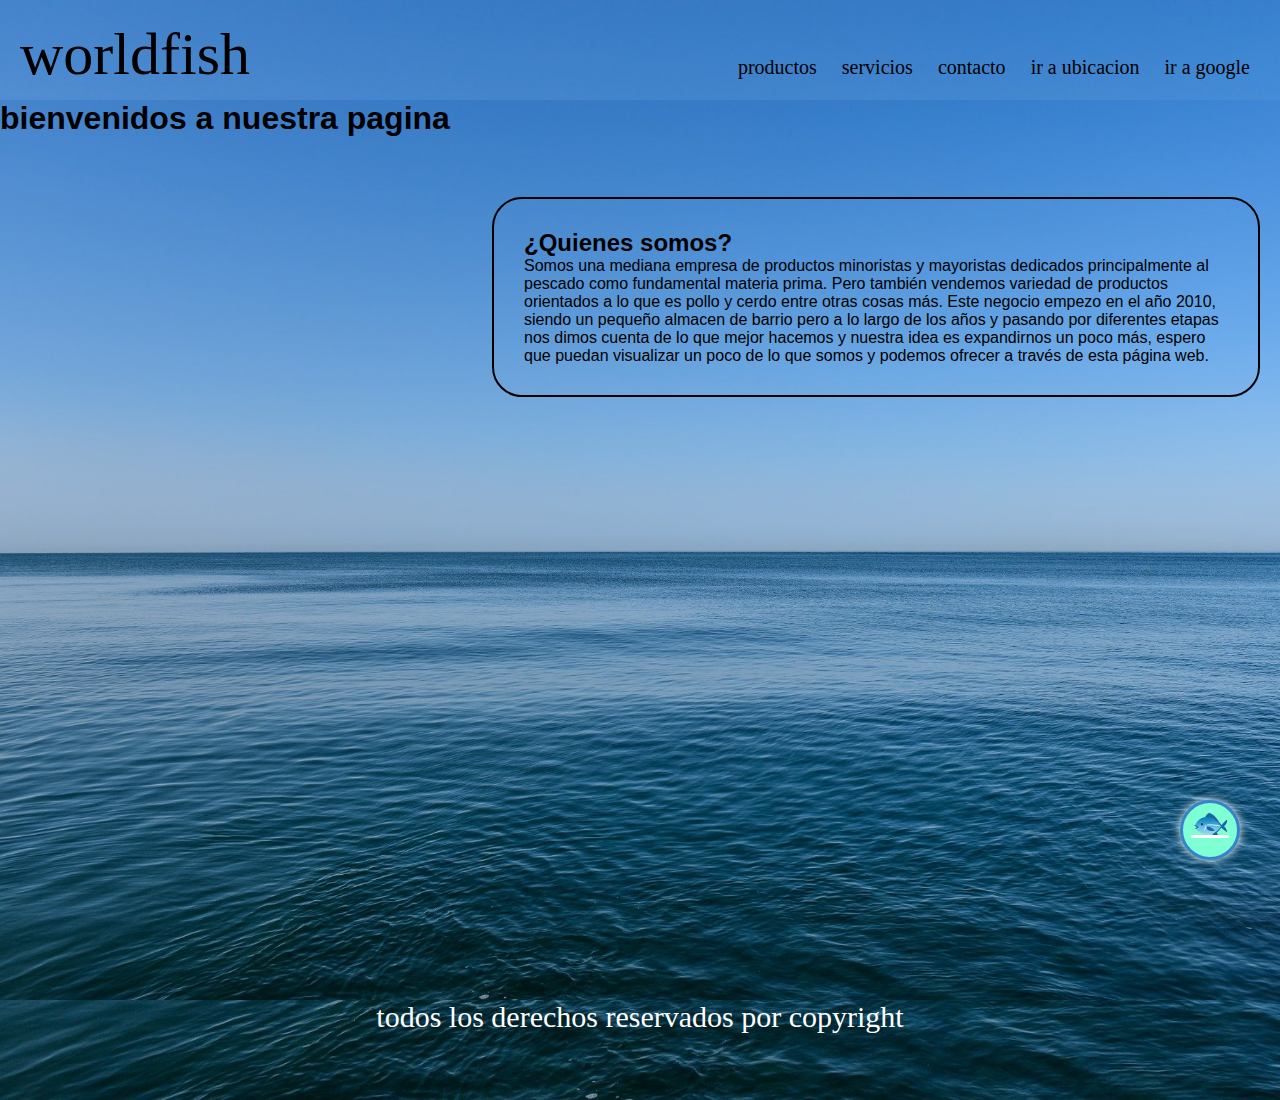
<file: index.html>
<!DOCTYPE html>
<html lang="en">
<head>
    <meta charset="UTF-8">
    <meta http-equiv="X-UA-Compatible" content="IE=edge">
    <meta name="viewport" content="width=device-width, initial-scale=1.0">
    <title>world fish</title>
    <link rel="stylesheet" href="https://cdnjs.cloudflare.com/ajax/libs/font-awesome/6.1.1/css/all.min.css" integrity="sha512-KfkfwYDsLkIlwQp6LFnl8zNdLGxu9YAA1QvwINks4PhcElQSvqcyVLLD9aMhXd13uQjoXtEKNosOWaZqXgel0g==" crossorigin="anonymous" referrerpolicy="no-referrer" />
    <link rel="stylesheet"  href="css/estilo.css">
    <link href="https://fonts.googleapis.com/css2?family=Festive&family=Roboto:wght@100&display=swap" rel="stylesheet">
    
</head>
<body class="body1">
    <header>
        <div class="logo">world<i class="fa-solid fa-earth-americas"></i><span>fish</span></div>
        <nav class="nav1">
            <ul type="square">
                <li class="nav__li"><i class="fa-solid fa-fish"></i><a href="pages/productos.html">productos</a></li>
                <li class="nav__li"><i class="fa-solid fa-bell-concierge"></i><a href="pages/servicios.html">servicios</a></li>
                <li class="nav__li"><i class="fa-solid fa-address-card"></i><a href="pages/contacto.html">contacto</a></li>
                <li class="nav__li"><i class="fa-solid fa-location-dot"></i><a href="pages/nosotros.html">ir a ubicacion</a></li>
                <li class="nav__li"><i class="fa-solid fa-plane-up"></i><a href="https://google.com" target="_blank">ir a google</a></li>
            </ul>
        </nav>
            
    </header>
    
    <main>
        <h1>bienvenidos a nuestra pagina</h1>
        <div class="h2__container">
            <h2>¿Quienes somos?</h2>
            <p>Somos una mediana empresa de productos minoristas y mayoristas dedicados principalmente al pescado como fundamental materia prima. Pero también vendemos variedad de productos orientados a lo que es pollo y cerdo entre otras cosas más. Este negocio empezo en el año 2010, siendo un pequeño almacen de barrio pero a lo largo de los años y pasando por diferentes etapas nos dimos cuenta de lo que mejor hacemos y nuestra idea es expandirnos un poco más, espero que puedan visualizar un poco de lo que somos y podemos ofrecer a través de esta página web.</p>
        </div>
    </main>
    <footer>
        <p>todos los derechos reservados por copyright</p>
        <div class="social-media">
            <a href=""><i class="fa-brands fa-facebook"></i></a>
            <a href=""><i class="fa-brands fa-instagram"></i></a>
            <a href=""><i class="fa-brands fa-twitter"></i></a>
        </div>
    </footer>
    <a href="#" class="subir">🐟</a>
</body>
</html>
</file>
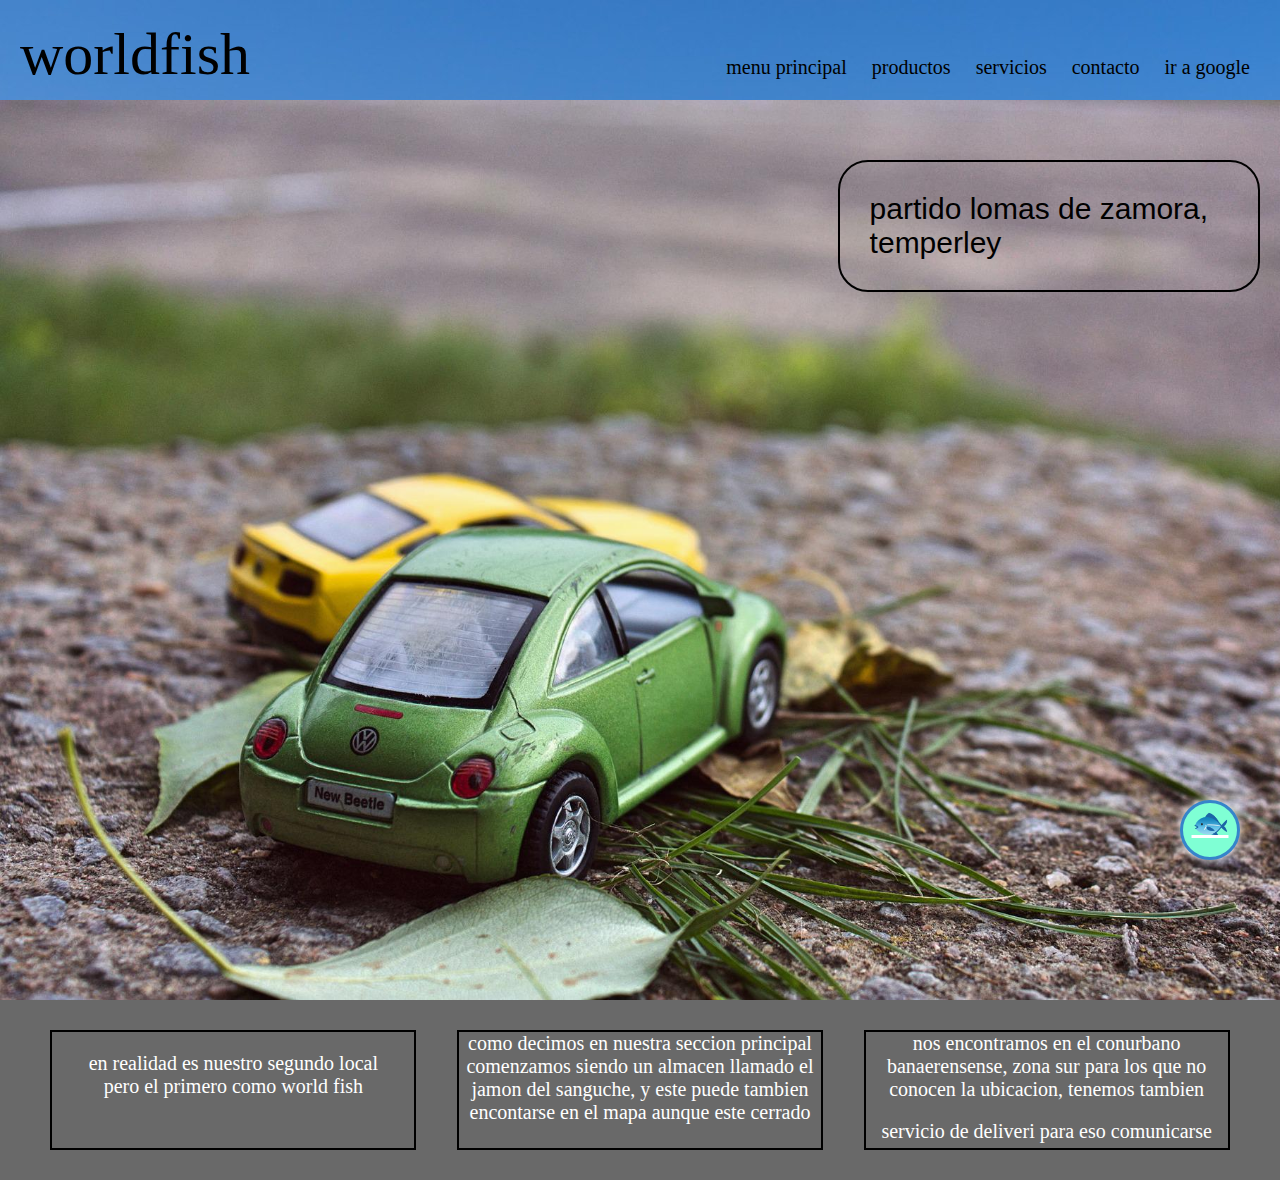
<file: pages/nosotros.html>
<!DOCTYPE html>
<html lang="en">
<head>
    <meta charset="UTF-8">
    <meta http-equiv="X-UA-Compatible" content="IE=edge">
    <meta name="viewport" content="width=device-width, initial-scale=1.0">
    <link rel="stylesheet" href="https://cdnjs.cloudflare.com/ajax/libs/font-awesome/6.1.1/css/all.min.css" integrity="sha512-KfkfwYDsLkIlwQp6LFnl8zNdLGxu9YAA1QvwINks4PhcElQSvqcyVLLD9aMhXd13uQjoXtEKNosOWaZqXgel0g==" crossorigin="anonymous" referrerpolicy="no-referrer" />
    <link rel="stylesheet" href="../css/estilo.css">
    <title>ubicacion</title>
</head>
<body class="body_nosotros">
    <header class="header_nosotros">
        <div class="logo">world<i class="fa-solid fa-earth-americas"></i><span>fish</span></div>
        <nav class="nav1">
            <ul type="square">
                <li class="nav__li"><i class="fa-solid fa-house"></i><a href="../index.html">menu principal</a></li>
                <li class="nav__li"><i class="fa-solid fa-fish"></i><a href="productos.html">productos</a></li>
                <li class="nav__li"><i class="fa-solid fa-bell-concierge"></i><a href="servicios.html">servicios</a></li>
                <li class="nav__li"><i class="fa-solid fa-address-card"></i><a href="contacto.html">contacto</a></li>
                <li class="nav__li"><i class="fa-solid fa-plane-up"></i><a href="https://google.com" target="_blank">ir a google</a></li>
            </ul>
        </nav>
    </header>
    <main class="main_ubicacion">
        <div>
            <p>partido lomas de  zamora, temperley <i class="fa-solid fa-location-dot"></i></p>
        </div>
        <iframe src="https://www.google.com/maps/embed?pb=!1m18!1m12!1m3!1d3277.615071124261!2d-58.3852066841862!3d-34.76528817357305!2m3!1f0!2f0!3f0!3m2!1i1024!2i768!4f13.1!3m3!1m2!1s0x95bcd2cf880b6441%3A0xe5b5d07363ff5bb4!2sGral.%20Iriarte%201203%2C%20Temperley%2C%20Provincia%20de%20Buenos%20Aires!5e0!3m2!1ses-419!2sar!4v1651086018588!5m2!1ses-419!2sar" width="600" height="450" style="border:0;" allowfullscreen="" loading="lazy" referrerpolicy="no-referrer-when-downgrade"></iframe>
    </main>
    <footer class="footer_ubicacion">
    <div class="div-footer_1"> 
        <p> en realidad es nuestro segundo local pero el primero como world fish<p>
    </div>
    <div  class="div-footer_2">
        <p>como decimos en nuestra seccion principal comenzamos siendo un almacen llamado el jamon del sanguche, y este puede tambien encontarse en el mapa aunque este cerrado</p>
    </div>
    <div class="div-footer_3">
        <p>nos encontramos en el conurbano banaerensense, zona sur para los que no conocen la ubicacion, tenemos tambien servicio de deliveri para eso comunicarse <a href="#"><i class="fa-brands fa-whatsapp"></i></a></p> 
    </div>
    <a href="#" class="subir">🐟</a>
    </footer>
</body>
</html>
</file>
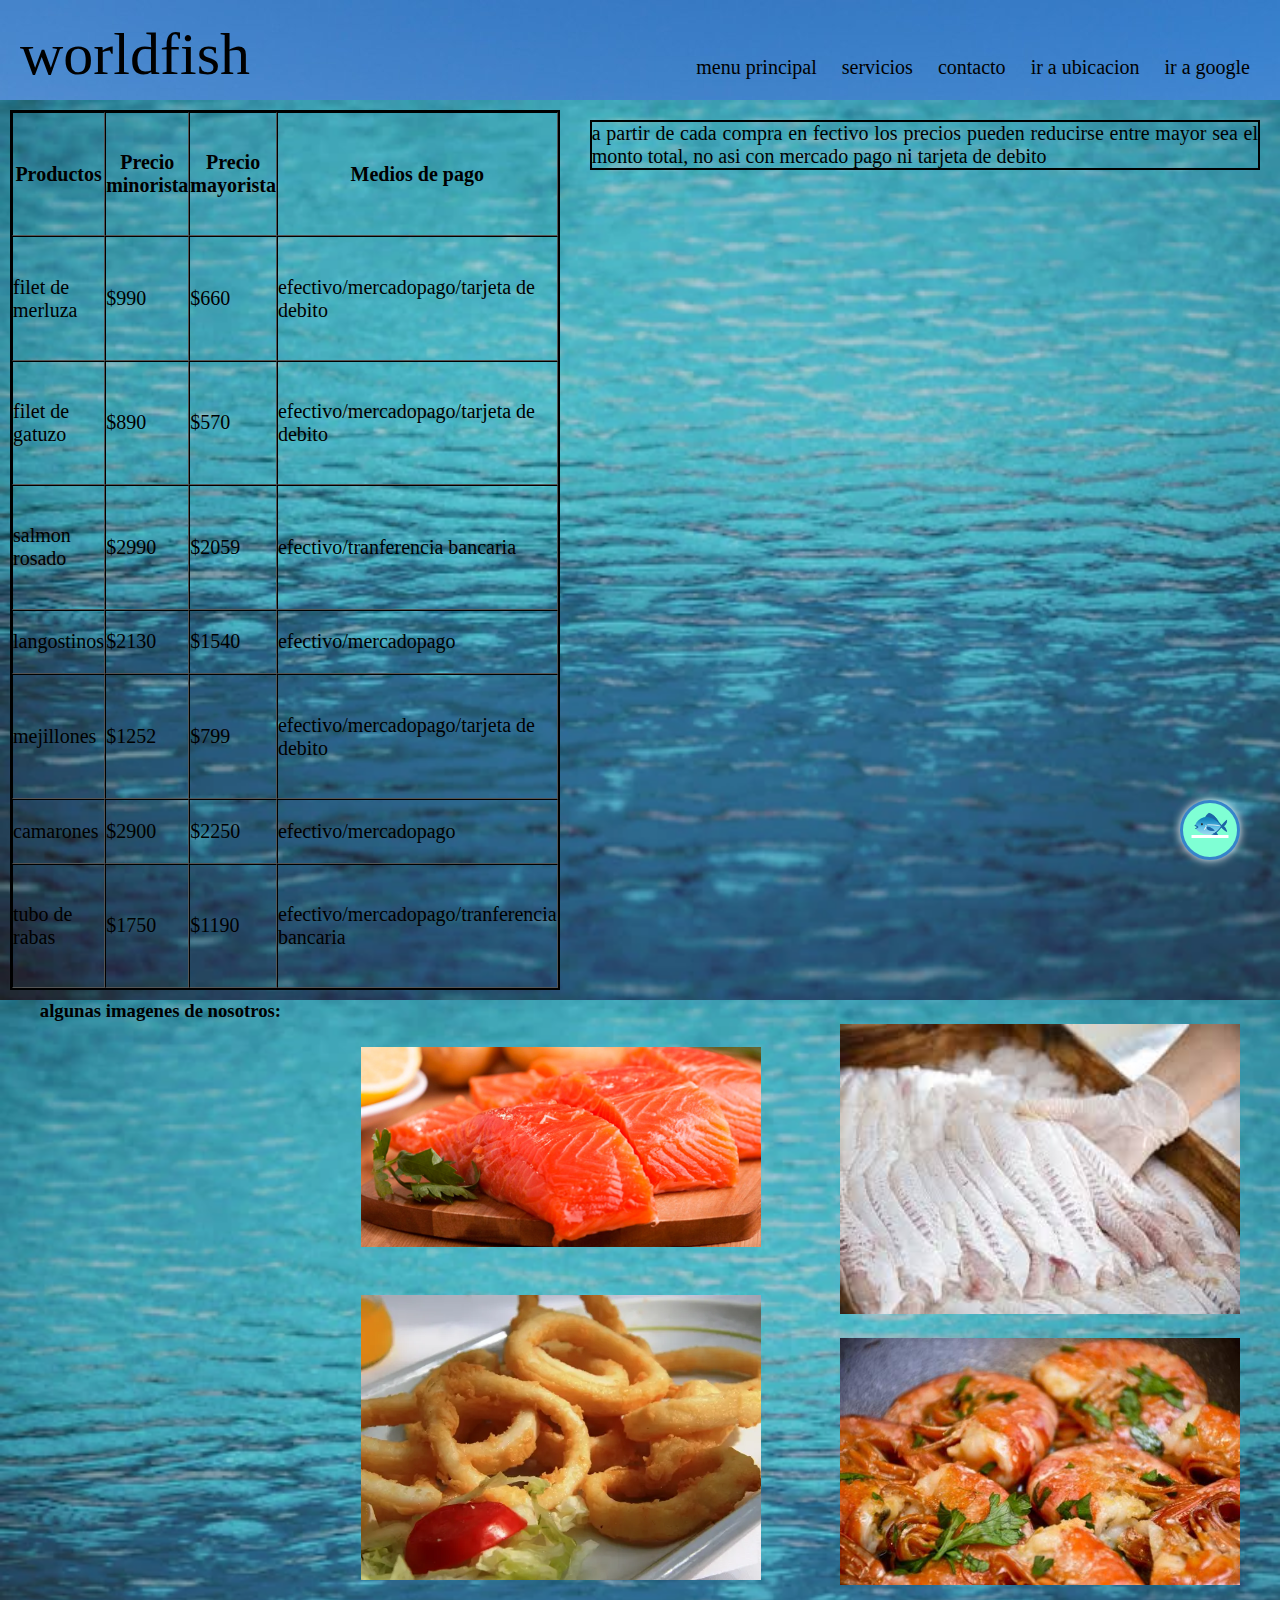
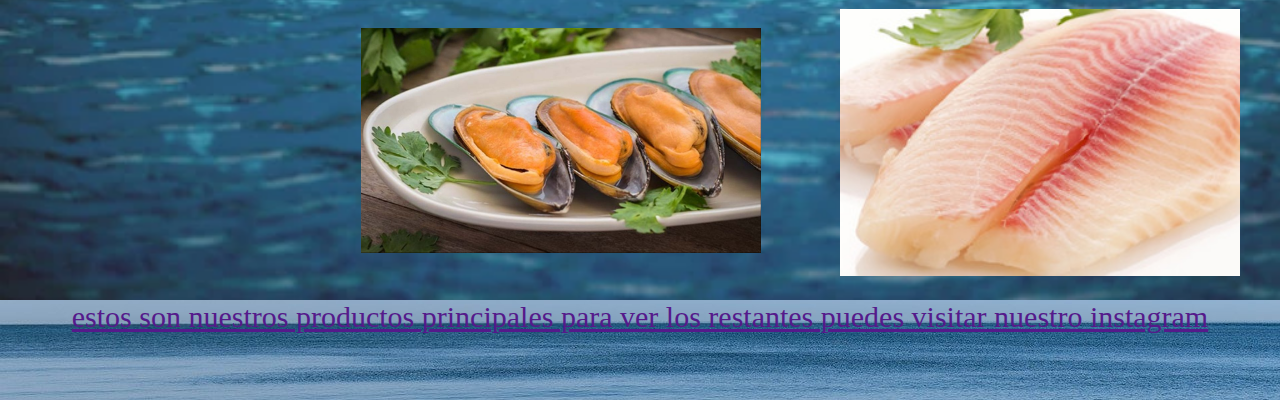
<file: pages/productos.html>
<!DOCTYPE html>
<html lang="en">
<head>
    <meta charset="UTF-8">
    <meta http-equiv="X-UA-Compatible" content="IE=edge">
    <meta name="viewport" content="width=device-width, initial-scale=1.0">
    <link rel="stylesheet" href="https://cdnjs.cloudflare.com/ajax/libs/font-awesome/6.1.1/css/all.min.css" integrity="sha512-KfkfwYDsLkIlwQp6LFnl8zNdLGxu9YAA1QvwINks4PhcElQSvqcyVLLD9aMhXd13uQjoXtEKNosOWaZqXgel0g==" crossorigin="anonymous" referrerpolicy="no-referrer" />
    <title>productos World Fish</title>
    <link rel="stylesheet" href="../css/estilo.css">
</head>
<body class="body_productos">
    <header>
        <div class="logo">world<i class="fa-solid fa-earth-americas"></i><span>fish</span></div>
        <nav class="nav1">
            <ul type="square">
                <li class="nav__li"><i class="fa-solid fa-house"></i><a href="../index.html">menu principal</a></li>
                <li class="nav__li"><i class="fa-solid fa-bell-concierge"></i><a href="./servicios.html">servicios</a></li>
                <li class="nav__li"><i class="fa-solid fa-address-card"></i><a href="./contacto.html">contacto</a></li>
                <li class="nav__li"><i class="fa-solid fa-location-dot"></i><a href="./nosotros.html">ir a ubicacion</a></li>
                <li class="nav__li"><i class="fa-solid fa-plane-up"></i><a href="https://google.com" target="_blank">ir a google</a></li>
            </ul>
        </nav>
    </header>
    <main class="main_productos">    
        <table border="2" cellspacing="0" cellpadding="20">
            <tr>
                <th>Productos</th>
                <th>Precio minorista</th>
                <th>Precio mayorista</th>
                <th>Medios de pago</th>
            </tr>
            <tr>
                <td>filet de merluza</td>
                <td>$990</td>
                <td>$660</td>
                <td>efectivo/mercadopago/tarjeta de debito</td>
            </tr>
            <tr>
                <td>filet de gatuzo</td>
                <td>$890</td>
                <td>$570</td>
                <td>efectivo/mercadopago/tarjeta de debito</td>
            </tr>
            <tr>
                <td>salmon rosado</td>
                <td>$2990</td>
                <td>$2059</td>
                <td>efectivo/tranferencia bancaria</td>
            </tr>
            <tr>
                <td>langostinos</td>
                <td>$2130</td>
                <td>$1540</td>
                <td>efectivo/mercadopago</td>
            </tr>
            <tr>
                <td>mejillones</td>
                <td>$1252</td>
                <td>$799</td>
                <td>efectivo/mercadopago/tarjeta de debito</td>
            </tr>
            <tr>
                <td>camarones</td>
                <td>$2900</td>
                <td>$2250</td>
                <td>efectivo/mercadopago</td>
            </tr>
            <tr>
                <td>tubo de rabas</td>
                <td>$1750</td>
                <td>$1190</td>
                <td>efectivo/mercadopago/tranferencia bancaria</td>
            </tr>
        </table>
        <div>
            <p>a partir de cada compra en fectivo los precios pueden reducirse entre mayor sea el monto total, no asi con mercado pago ni tarjeta de debito</p>
        </div>
        </main>
        <section>
        <h3>algunas imagenes de nosotros:</h3>
        <div class="div-productos">    
            <img class="img_salmon" src= "../img/salmon-rosa.jpg" alt="">
            <img class="img_rabas" src="../img/Rabas.webp" alt="">
            <img class="img_meji" src="../img/mijillones.jpg" alt="">
        </div>
        <div class="div-productos">
            <img class="img_merlu" src="../img/filet.jpg" alt="">
            <img class="img_lango" src="../img/langostinos.jpg" alt="">
            <img class="img_gatuzo" src="../img/gatuzo.jpg" alt="">
        </div>
        </section>
        <footer class="footer-productos">
            <a href=""><p>estos son nuestros productos principales para ver los restantes puedes visitar nuestro instagram</p><i class="fa-brands fa-instagram"></i></a>
            <a href="#" class="subir">🐟</a>
        </footer>
</body>
</html>
</file>
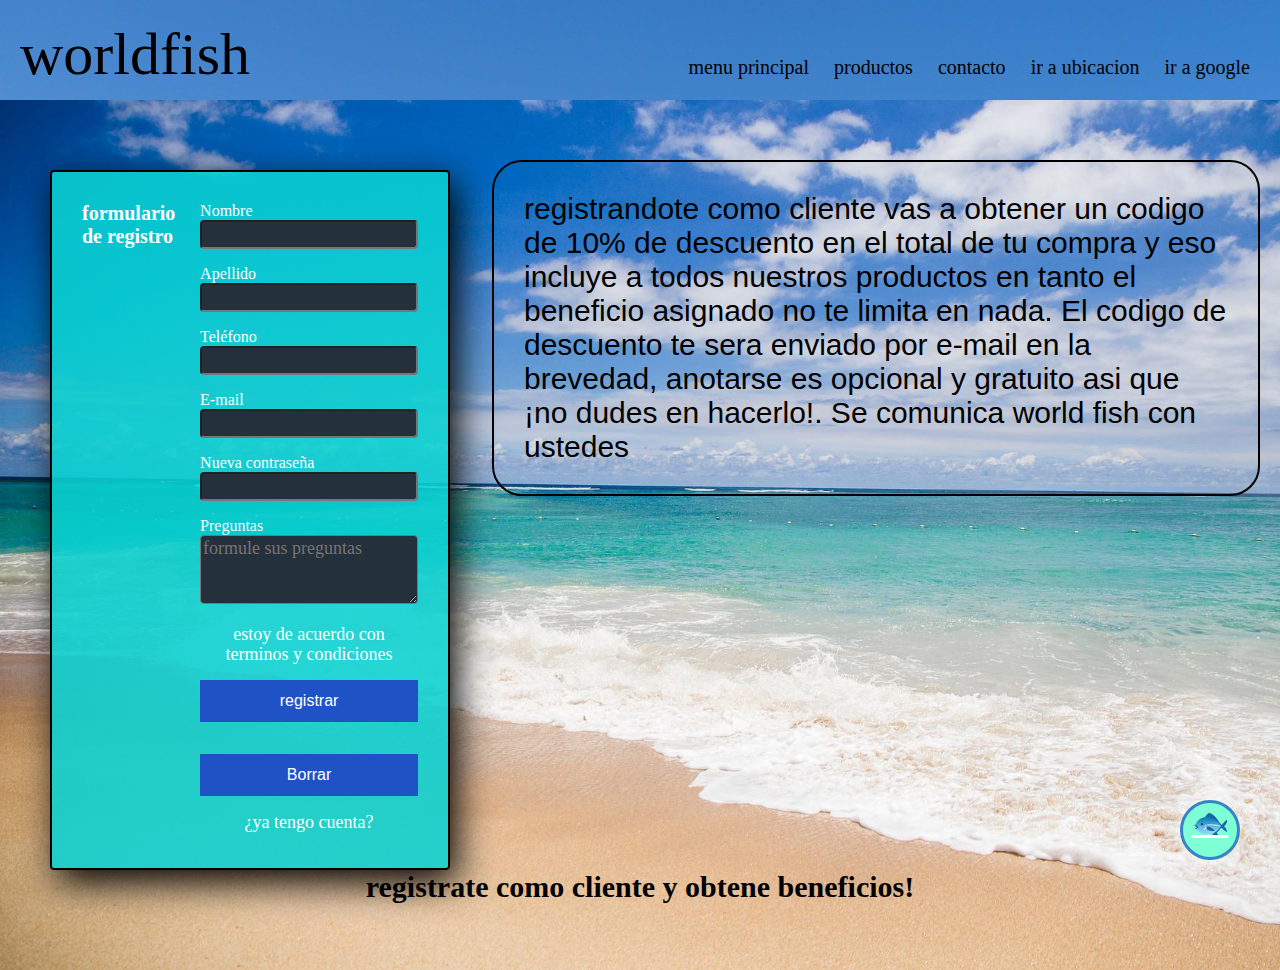
<file: pages/servicios.html>
<!DOCTYPE html>
<html lang="en">
<head>
    <meta charset="UTF-8">
    <meta http-equiv="X-UA-Compatible" content="IE=edge">
    <meta name="viewport" content="width=device-width, initial-scale=1.0">
    <link rel="stylesheet" href="https://cdnjs.cloudflare.com/ajax/libs/font-awesome/6.1.1/css/all.min.css" integrity="sha512-KfkfwYDsLkIlwQp6LFnl8zNdLGxu9YAA1QvwINks4PhcElQSvqcyVLLD9aMhXd13uQjoXtEKNosOWaZqXgel0g==" crossorigin="anonymous" referrerpolicy="no-referrer" />
    <link rel="stylesheet" href="../css/estilo.css">
    <title>registro</title>
</head>
<body class="body_servicios">
    <header class="header_servicios">
        <div class="logo">world<i class="fa-solid fa-earth-americas"></i><span>fish</span></div>
        <nav class="nav1">
            <ul type="square">
                <li class="nav__li"><i class="fa-solid fa-house"></i><a href="../index.html">menu principal</a></li>
                <li class="nav__li"><i class="fa-solid fa-fish"></i><a href="productos.html">productos</a></li>
                <li class="nav__li"><i class="fa-solid fa-address-card"></i><a href="./contacto.html">contacto</a></li>
                <li class="nav__li"><i class="fa-solid fa-location-dot"></i><a href="./nosotros.html">ir a ubicacion</a></li>
                <li class="nav__li"><i class="fa-solid fa-plane-up"></i><a href="https://google.com" target="_blank">ir a google</a></li>
            </ul>
        </nav>
    </header>
            <div>
                <div class="div-servicios">
                    <p>registrandote como cliente vas a obtener un codigo de 10% de descuento en el total de tu compra y eso incluye a todos nuestros productos en tanto el beneficio asignado no te limita en nada. El codigo de descuento te sera enviado por e-mail en la brevedad, anotarse es opcional y gratuito asi que ¡no dudes en hacerlo!. Se comunica world fish con ustedes</p>
                </div>
            </div>
            <section class="form-register">
                <h4>formulario de registro</h4><br>
                <form class="form__3" action="enviar.php" method="post" enctype="text/plain">
                    <label for="name1">Nombre</label>
                    <input class="controls" type="text" name="name1"required><br>
                    <label for="apellido">Apellido</label>
                    <input class="controls" type="text" name="apellido"required><br>
                    <label for="">Teléfono</label>
                    <input class="controls" type="number"><br>
                    <label for="">E-mail</label>
                    <input class="controls" type="mail"><br>
                    <label for="">Nueva contraseña</label>
                    <input class="controls" type="password"><br>
                    <label for="">Preguntas</label><br>
                    <textarea class="controls" name="" id="" cols="10" rows="3" placeholder="formule sus preguntas"></textarea><br>
                    <p>estoy de acuerdo con <a href="#">terminos y condiciones</a></p>
                    <input class="botons" type="submit" value="registrar"><br>
                    <input class="botons1" type="reset" value="Borrar">
                    <p><a href="#">¿ya tengo cuenta?</a></p>
                    
                </form>
            </section>
            
        <footer class="footer_servicios">
            <p><strong>registrate como cliente y obtene beneficios!</strong></p>
            <a href="#" class="subir">🐟</a>
        </footer>
</body>
</html>
</file>
<file: css/estilo.css>
*{
    margin: 0;
    padding: 0;
    box-sizing: border-box;
}
html{
    scroll-behavior:smooth;
}
.body1{
    background-color:transparent;
    background-image: url(../img/mar.jpg);
    background-size: cover;
}
/* estilos del header del index */
header{
    height: 100px;
    width: 100%;
    background-color:transparent;
    font-size: 60px;
    padding: 20px;
    color: #000000;
}
.logo{
    float: left;
} 
.logo:hover{
    color: #ffffff;
}
.nav1{
    float:right;
} 
.nav1 ul li{
    list-style: none;
    display: inline-block;
    margin-right: 10px;
    font-size: 20px;
}

.nav1 a{
    text-decoration: none;
    color: #000000;
}
/* estilos del main del index */
h1{
    font-family: Arial, Helvetica, sans-serif;
}
main{
    height:100vh;
    width: 100%;
    background-image: url(../img/mar.jpg);
    background-size: cover;

}
.h2__container{
    float: right;
    width: 60%;
    background-color: transparent;
    font-family: Arial, Helvetica, sans-serif;
    border-radius: 30px;
    border: 2px solid #000000;
    padding: 30px;
    margin: 60px 20px ;
}
/* estilos del footer del index */
footer{
    min-height: 100px;
    width: 100%;
    background-color: transparent;
    color: #ffffff;
    text-align: center;
    font-size: 30px;
}
footer i{
    font-size: 40px;
    color: #ffffff;
    letter-spacing: 20px;
}
.subir{
    height: 60px;
    width: 60px;
    background-color: aquamarine;
    position: fixed;
    bottom: 40px;
    right: 40px;
    text-align: center;
    line-height: 40px;
    font-size: 30px;
    border-radius: 50%;
    border: 3px solid #3584ca;
    color: #ffffff;
    box-shadow: 0 0 10px #ffffff;

}
/* html de servicios */
.body_servicios{
    background-image: url(../img/mar2.jpg);
    background-size: cover;
}
.header_servicios{
    background-image: url(../img/mar.jpg);
}

.form-register{
    width: 400px;
    height: 700px;
    background: #09d1d1e0;
    box-sizing: border-box;
    padding: 30px;
    margin-left:50px;
    margin-top: 70px;
    border-radius: 4px;
    border: 2px solid black;
    font-family: 'calibri';
    color: #ffffff;
    box-shadow: 7px 13px 37px #000000;
}
.form-register h4{
    font-size: 20px;
    margin-bottom: 20px;

}
.controls{
    width: 100%;
    padding: 2px;
    border-radius: 4px;
    margin-bottom: 16px;
    font-family:'calibri';
    font-size: 18px;
    background-color: #24303c;
    color: #ffffff;
}
.form-register p{
    height: 40px;
    text-align: center;
    font-size: 18px;
    line-height: 20px;
}
.form-register a{
    color: #ffffff;
    text-decoration: none;
}
.form-register a:hover{
    color: #ffffff;
    text-decoration: underline;
}
.form-register .botons{
    width: 100%;
    background: #1f53c5;
    border: none;
    padding: 12px;
    color: #ffffff;
    margin: 16px 0;
    font-size: 16px;
}
.botons1{
    width: 100%;
    background: #1f53c5;
    border: none;
    padding: 12px;
    color: #ffffff;
    margin: 16px 0;
    font-size: 16px;

}
.div-servicios{
    float: right;
    width: 60%;
    background-color: transparent;
    font-family: Arial, Helvetica, sans-serif;
    font-size: 30px;
    border-radius: 30px;
    border: 2px solid #000000;
    padding: 30px;
    margin: 60px 20px ;

}
footer>p>strong{
    color: #000000;
}
/* html de productos */
.body_productos{
    height:100vh;
    width: 100%;
    background-image: url(../img/mar.jpg);
    
}
.main_productos{
    background-image: url(../img/agua.webp);
    font-size: 20px;
    border: #000000;
    display: flex;
    
}
table{
    border: 2px solid #000000;
    margin: 10px;
}
.main_productos>div>p{
    text-align: justify;
    margin: 20px;
    border: 2px solid #000000;
}
section{
    background-image: url(../img/agua.webp);
    background-size: cover;
    height: 100vh;
    display: flex;
    flex-direction: row;
    justify-content: space-around;
}
.div-productos{
    display: flex;
    justify-content: space-evenly;
    flex-direction:column;
}
div p{
    align-items: center;
}
.img_salmon{
    width: 400px;
}
.img_rabas{
    width: 400px;
    display: flex;
    justify-content: space-evenly;
}
.img_meji{
    width: 400px;
    display: flex;
    justify-content: space-around;
    
}
.img_merlu{
    width: 400px;
    height: 290px;
}
.img_lango{
    width: 400px;
}
.footer-productos{
    text-decoration: none;
    list-style: none;
}
/* html del nosotros */
.header_nosotros{
    background-image: url(../img/mar.jpg);
}
.main_ubicacion>div>p{
    float: right;
    width: 33%;
    background-color: transparent;
    font-family: Arial, Helvetica, sans-serif;
    font-size: 30px;
    border-radius: 30px;
    border: 2px solid #000000;
    padding: 30px;
    margin: 60px 20px ;
}
.main_ubicacion{
    background-image: url(../img/fondo.jpg);
    background-size: cover;
    height: 100vh;
    
}

iframe{
    margin:50px;
}
.footer_ubicacion{
    background-color: dimgray;
    display: flex;
    justify-content: space-around;
    font-size: 20px;
    padding: 30px;
}
.div-footer_1{
    border: 2px solid #000000;
    padding: 20px;
    width: 30%;
}
.div-footer_2{
    border: 2px solid #000000;
    width: 30%;
}
.div-footer_3{
    border: 2px solid #000000;
    width: 30%;
}
div>p{
    float: right;
    
}
/* html de contacto */
.body_contacto{
    background-image: url(../img/mar.jpg);
}


.main_contacto{
    background-image: url(../img/redes.jpg);
    background-size: cover;
    color: #ffffff;
    
}
dl{
    margin: 20px;
    font-family: Verdana, Geneva, Tahoma, sans-serif;
    font-size: 20px;
    
}
</file>
